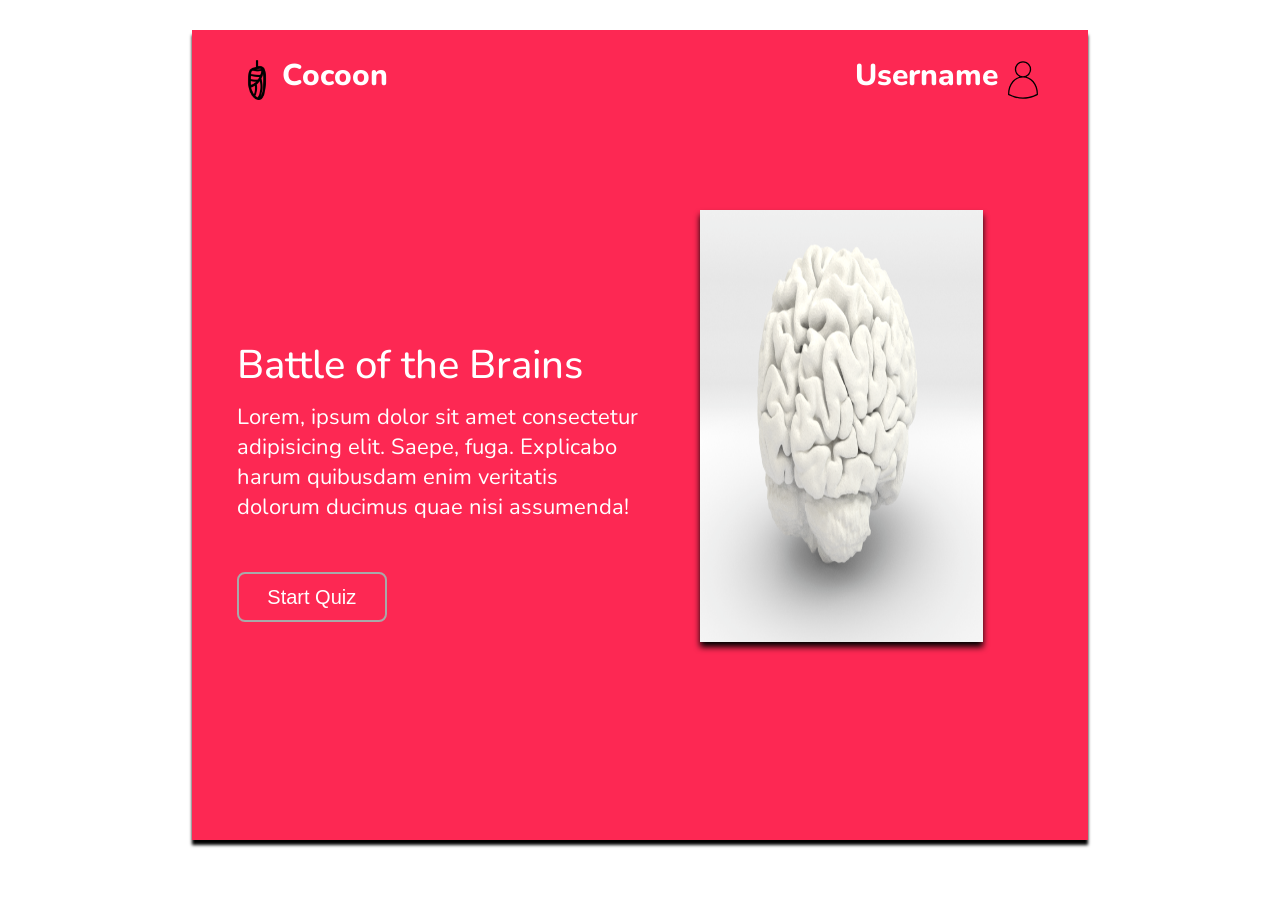
<file: index.html>
<!DOCTYPE html>
<html lang="en">

<head>
    <meta charset="UTF-8">
    <meta name="viewport" content="width=device-width, initial-scale=1.0">
    <link rel="stylesheet" href="main.css">
    <link href="https://fonts.googleapis.com/css2?family=Nunito&display=swap" rel="stylesheet">
    <title>Homepage</title>
</head>

<body>
    <div class="bg-color">
        <header>
            <div class="logo-container">
                <img src="./images/logo_chrysalid.png" alt="logo">
                <h3 class="logo">Cocoon</h3>
            </div>
            <!-- <nav>
            <ul class="nav-links">
                <li><a class="nav-link" href="#">Username</a></li>
            </ul>
        </nav> -->
            <div class="user-icon">
                <h4 class="user-name">Username</h4>
                <img src="./images/user-icon.svg" alt="">
            </div>
        </header>

        <main>

            <section class="presentation">

                <div class="introduction">

                    <div class="intro-text">
                        <h1>Battle of the Brains</h1>
                        <p>Lorem, ipsum dolor sit amet consectetur adipisicing elit. Saepe, fuga. Explicabo harum
                            quibusdam enim veritatis dolorum ducimus quae nisi assumenda!
                        </p>
                    </div>

                    <div class="cta">
                        <button class="cta-select">Start Quiz</button>
                    </div>

                </div>

                <div class="cover">
                    <img src="./images/710x528_27596099_11743427_1557837719.jpg" alt="brain image">
                </div>

            </section>

        </main>
    </div>

</body>

</html>
</file>
<file: main.css>
* {
    margin: 0px;
    padding: 0px;
    box-sizing: border-box;
    /* border: 1px dotted black; */
}

body {
    font-family: 'Nunito', sans-serif;
    color: white;
}

.bg-color {
    background-color: rgb(253, 40, 83);
    margin: 30px auto;
    width: 70%;
    height: 80%;
    box-shadow: 0px 5px 3px black;
}

header {
    display: flex;
    width: 90%;
    height: 10vh;
    margin: auto;
    align-items: center;
}

.logo-container img,
.user-icon img
{
    width: 40px;
    height: 40px;
    margin-top: 10px;
}

.logo-container,
.nav-links,
.user-icon
{
display: flex;
}


.logo-container {
    flex: 1;
}

.logo {
    font-size: 30px;
    font-weight: 800;
    margin: 5px;
}

/* nav {
    flex: 1;
    justify-content: flex-end;

} */

/* .nav-links {
    justify-content: space-around;
    list-style: none;
}

.nav-link {
    color: rgb(20, 220, 97);
    font-size: 18px;
    text-decoration: none;
      
} */

.user-icon {
    flex: 1;
    justify-content: flex-end ;
}

.user-name {
    font-size: 30px;
    font-weight: 800;
    margin: 5px;
}

.presentation {
    display: flex;
    width: 90%;
    margin: auto;
    min-height: 80vh;
    align-items: center;
}

.introduction {
    flex: 1;
}

.intro-text h1{
    font-size: 40px;
    font-weight: 500;
}

.intro-text p {
    margin-top: 10px;
    font-size: 22px;
}

.cta {
    padding: 50px 0px 0px 0px;
}

.cta-select {
    border: 2px solid darkgray;
    border-radius: 8px;
    background: transparent;
    color: white;
    width: 150px;
    height: 50px;
    cursor: pointer;
    font-size: 20px;
}

.cover {
    flex: 1;
    display: flex;
    justify-content: center;
    height: 60vh;
}

.cover img {
    height: 80%;
    width: 70%;
    filter: drop-shadow(0px 5px 3px black);
    animation: drop 1.5s ease;
}

@keyframes drop {
    0% {
        opacity: 0;
        transform: translateY(-80px);
    }
    100% {
        opacity: 1;
        transform: translateY(0px);
    }
}

@media screen and (max-width: 1024px) {
    .presentation {
        flex-direction: column-reverse;
    }

    .introduction {
        margin-top: 5vh;
        text-align: center;
    }

    .intro-text {
        font-size: 30px;
    }

    .intro-text h1 {
        font-size: 30px;
    }

    .intro-text p {
        font-size: 18px;
    }

    .cover img {
        height: 80%;
        margin-top: 10vh;
    }

    .bg-color {
        margin-top: 10px;
        margin-bottom: 10px;
        box-shadow: none;
    }

    .cta-select {
        margin-bottom: 10px;
    }

    .user-name, .logo {
        font-size: 20px;
    }
}
</file>
